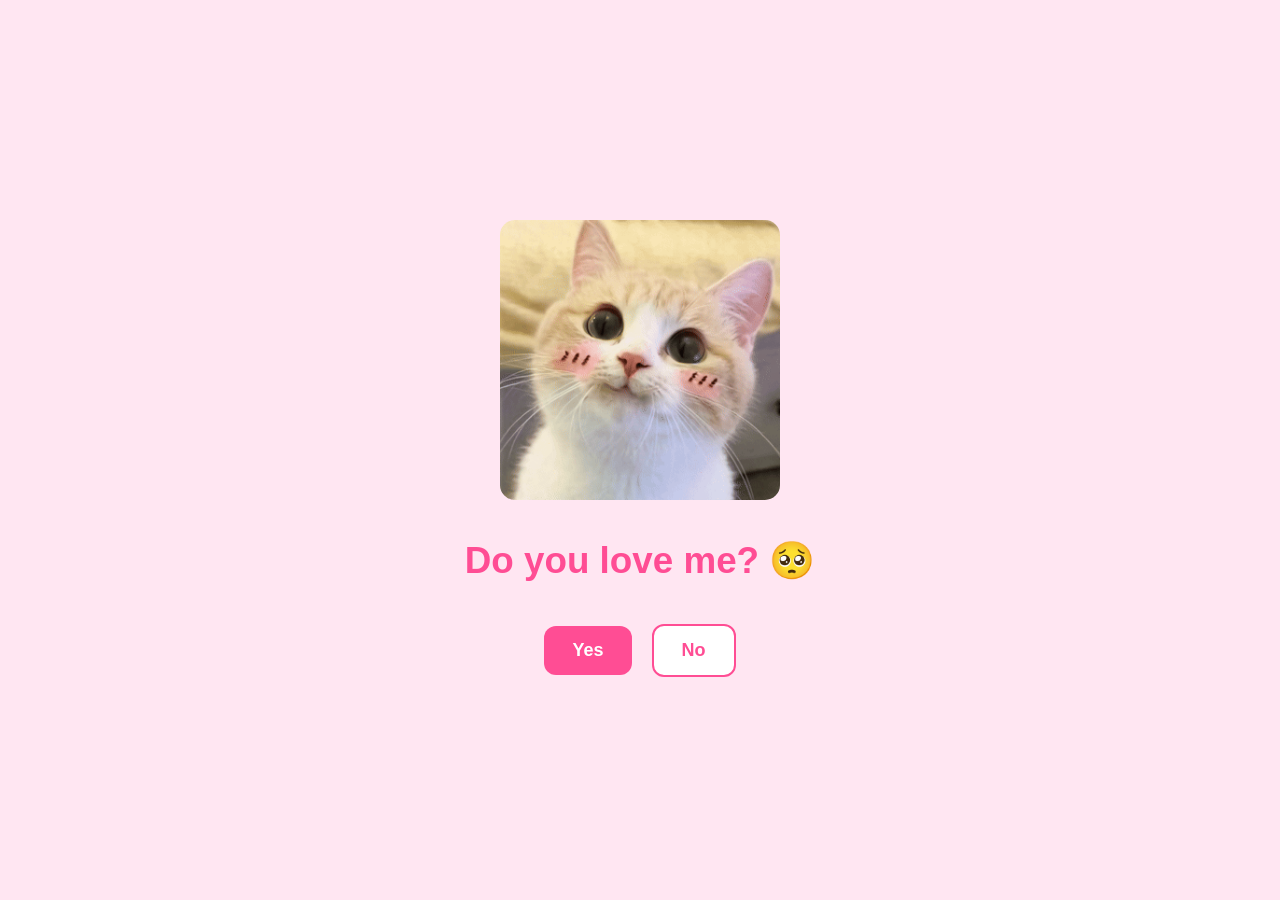
<file: index.html>
<!doctype html>
<html lang="en">
  <head>
    <meta charset="UTF-8" />
    <meta name="viewport" content="width=device-width, initial-scale=1.0" />
    <title>For My Love</title>
    <link rel="stylesheet" href="love.css" />
  </head>
  <body>
    <div class="container">
      <img
        id="gif"
        src="gifs/cute-cat.gif"
        alt="Cute Cat"
      />
      <h1 id="question">Do you love me? 🥺</h1>
      <div class="buttons">
        <button id="yesBtn">Yes</button>
        <button id="noBtn">No</button>
      </div>
    </div>
    <script src="love.js"></script>
  </body>
</html>
</file>
<file: love.css>
*{
    box-sizing: border-box;
    margin: 0;
    padding: 0;
}

body{
    display: flex;
    flex-direction: column;
    align-items: center;
    justify-content: center;
    min-height: 100vh;
    min-height: 100dvh;
    margin: 0;
    background-color: #ffe6f2;
    font-family: Arial, Helvetica, sans-serif;
    text-align: center;
    overflow: hidden;
    padding: 20px;
}
.container{
    display: flex;
    flex-direction: column;
    align-items: center;
    justify-content: center;
    width: 100%;
    max-width: 400px;
}
h1{
    color: #ff4d94;
    font-size: 1.8rem;
    margin-bottom: 20px;
    min-height: 80px;
    display: flex;
    align-items: center;
    justify-content: center;
}
img{
    width: 100%;
    max-width: 230px;
    height: 230px;
    object-fit: contain;
    border-radius: 15px;
    margin-bottom: 20px;
}
.buttons{
    display: flex;
    align-items: center;
    justify-content: center;
    gap: 20px;
    width: 100%;
    height: 60px;
}
button{
    border: none;
    border-radius: 12px;
    cursor: pointer;
    font-weight: bold;
    font-size: 18px;
    padding: 14px 28px;
    /* transition: all 0.3s ease; */
    touch-action: manipulation;

}
#yesBtn{
    background-color: #ff4d94;
    color: white;
    transition: background-color 0.2s;
}
/* #yesBtn:hover{
    background-color: #ff1a75;
} */
#noBtn{
    background-color: #ffffff;
    color: #ff4d94;
    /* font-size: 20px; */
    /* padding: 15px 30px; */
    border: 2px solid #ff4d94;
    /* z-index: 5; */
    white-space: nowrap;
    transition: background-color 0.2s;
}
@media(min-width:600px){
    h1{font-size: 2.3rem;}
    img{max-width: 280px;
    height: 280px;}
}
</file>
